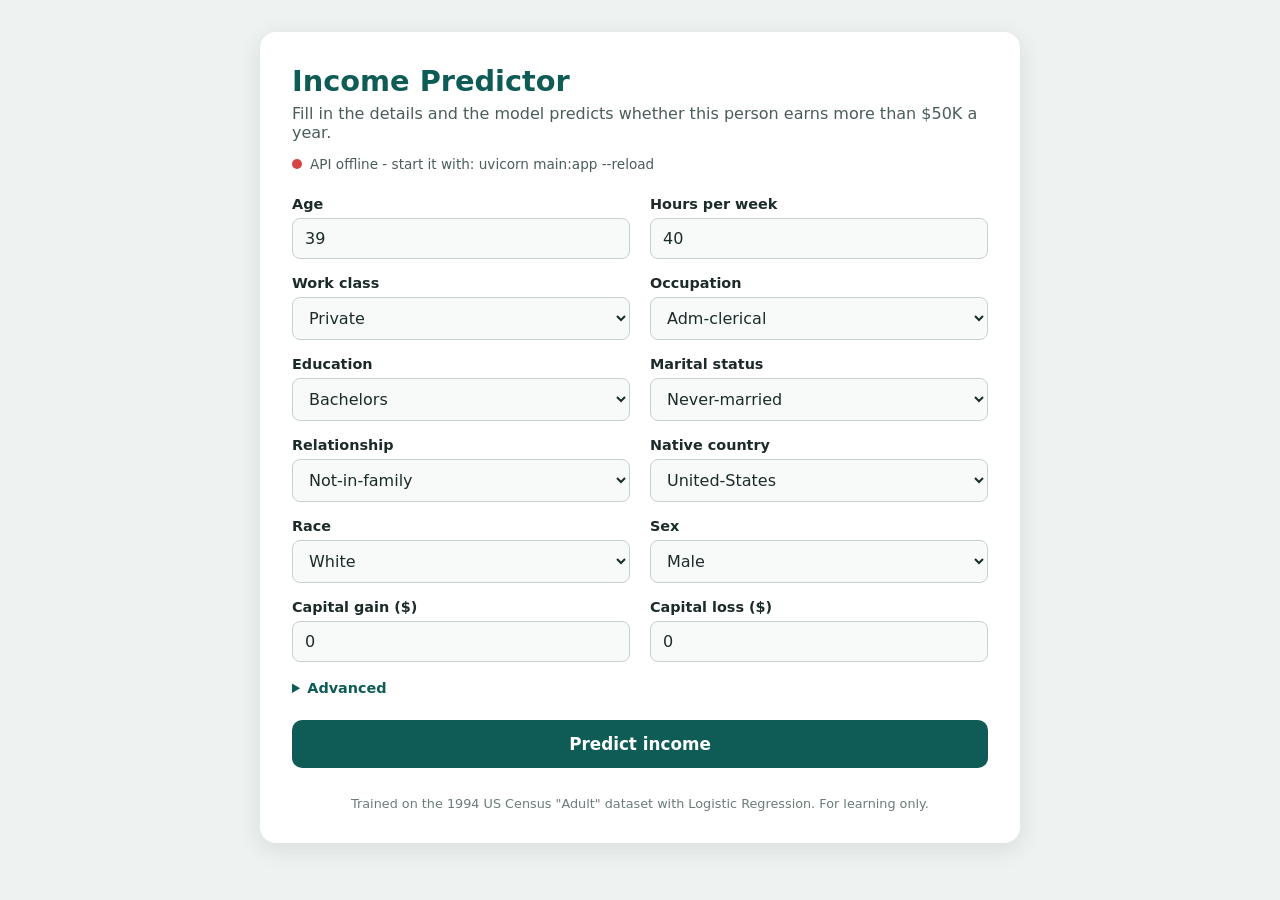
<file: Harkesh Singh Task 10/index.html>
<!DOCTYPE html>
<html lang="en">
<head>
  <meta charset="UTF-8">
  <meta name="viewport" content="width=device-width, initial-scale=1.0">
  <title>Income Predictor</title>
  <link rel="stylesheet" href="style.css">
</head>
<body>
  <main class="card">
    <header>
      <h1>Income Predictor</h1>
      <p class="subtitle">Fill in the details and the model predicts whether this person earns more than $50K a year.</p>
      <p class="status" id="status"><span class="dot"></span><span id="status-text">Checking API...</span></p>
    </header>

    <form id="predict-form">
      <div class="grid">
        <label>Age
          <input type="number" id="age" min="17" max="90" required>
        </label>

        <label>Hours per week
          <input type="number" id="hours_per_week" min="1" max="99" required>
        </label>

        <label>Work class
          <select id="workclass"></select>
        </label>

        <label>Occupation
          <select id="occupation"></select>
        </label>

        <label>Education
          <select id="education"></select>
        </label>

        <label>Marital status
          <select id="marital_status"></select>
        </label>

        <label>Relationship
          <select id="relationship"></select>
        </label>

        <label>Native country
          <select id="native_country"></select>
        </label>

        <label>Race
          <select id="race"></select>
        </label>

        <label>Sex
          <select id="sex"></select>
        </label>

        <label>Capital gain ($)
          <input type="number" id="capital_gain" min="0" required>
        </label>

        <label>Capital loss ($)
          <input type="number" id="capital_loss" min="0" required>
        </label>
      </div>

      <details>
        <summary>Advanced</summary>
        <label>Census weight (fnlwgt) - leave the default if you are not sure
          <input type="number" id="fnlwgt" min="1" required>
        </label>
      </details>

      <button type="submit" id="submit-btn">Predict income</button>
    </form>

    <section id="result" class="result" hidden aria-live="polite">
      <p class="result-label" id="result-label"></p>
      <div class="bar"><div class="bar-fill" id="bar-fill"></div></div>
      <p class="result-detail" id="result-detail"></p>
    </section>

    <p class="error" id="error" hidden role="alert"></p>

    <footer>
      Trained on the 1994 US Census "Adult" dataset with Logistic Regression. For learning only.
    </footer>
  </main>

  <script src="script.js"></script>
</body>
</html>
</file>
<file: Harkesh Singh Task 10/style.css>
* {
  box-sizing: border-box;
}

body {
  margin: 0;
  padding: 32px 16px;
  font-family: system-ui, -apple-system, "Segoe UI", Roboto, sans-serif;
  background: #eef2f1;
  color: #1c2b2a;
}

.card {
  max-width: 760px;
  margin: 0 auto;
  padding: 32px;
  background: #ffffff;
  border-radius: 16px;
  box-shadow: 0 6px 24px rgba(20, 50, 48, 0.1);
}

h1 {
  margin: 0 0 6px;
  font-size: 1.8rem;
  color: #0f5c57;
}

.subtitle {
  margin: 0 0 12px;
  color: #4a5d5b;
}

/* API status */
.status {
  display: inline-flex;
  align-items: center;
  gap: 8px;
  margin: 0 0 24px;
  font-size: 0.85rem;
  color: #4a5d5b;
}

.dot {
  width: 10px;
  height: 10px;
  border-radius: 50%;
  background: #b8c4c2;
}

.status.online .dot  { background: #1f9d6b; }
.status.offline .dot { background: #d64545; }

/* Form */
.grid {
  display: grid;
  grid-template-columns: 1fr 1fr;
  gap: 16px 20px;
}

label {
  display: flex;
  flex-direction: column;
  gap: 6px;
  font-size: 0.9rem;
  font-weight: 600;
}

input,
select {
  padding: 10px 12px;
  font-size: 1rem;
  font-family: inherit;
  color: inherit;
  background: #f8faf9;
  border: 1px solid #c5d1cf;
  border-radius: 8px;
}

input:focus,
select:focus {
  outline: 2px solid #0f5c57;
  outline-offset: 1px;
  background: #ffffff;
}

details {
  margin-top: 18px;
}

summary {
  cursor: pointer;
  font-size: 0.9rem;
  font-weight: 600;
  color: #0f5c57;
}

details label {
  margin-top: 12px;
}

button {
  width: 100%;
  margin-top: 24px;
  padding: 14px;
  font-size: 1.05rem;
  font-weight: 600;
  font-family: inherit;
  color: #ffffff;
  background: #0f5c57;
  border: none;
  border-radius: 10px;
  cursor: pointer;
}

button:hover:not(:disabled) {
  background: #0b4743;
}

button:disabled {
  background: #7fa8a5;
  cursor: wait;
}

/* Result */
.result {
  margin-top: 24px;
  padding: 20px;
  border-radius: 12px;
  border: 1px solid transparent;
}

.result.high {
  background: #e3f4ef;
  border-color: #9fd6c6;
}

.result.low {
  background: #fdf1dc;
  border-color: #efc987;
}

.result-label {
  margin: 0 0 12px;
  font-size: 1.25rem;
  font-weight: 700;
}

.bar {
  height: 12px;
  background: rgba(0, 0, 0, 0.1);
  border-radius: 6px;
  overflow: hidden;
}

.bar-fill {
  height: 100%;
  width: 0;
  background: #0f5c57;
  transition: width 0.4s ease;
}

.result-detail {
  margin: 10px 0 0;
  font-size: 0.9rem;
  color: #4a5d5b;
}

.error {
  margin-top: 20px;
  padding: 12px 14px;
  color: #8a1f1f;
  background: #fbe6e6;
  border-radius: 8px;
  font-size: 0.9rem;
}

[hidden] {
  display: none !important;
}

footer {
  margin-top: 28px;
  font-size: 0.8rem;
  color: #6b7c7a;
  text-align: center;
}

/* Phones */
@media (max-width: 600px) {
  .card {
    padding: 22px 18px;
  }

  .grid {
    grid-template-columns: 1fr;
  }
}
</file>
